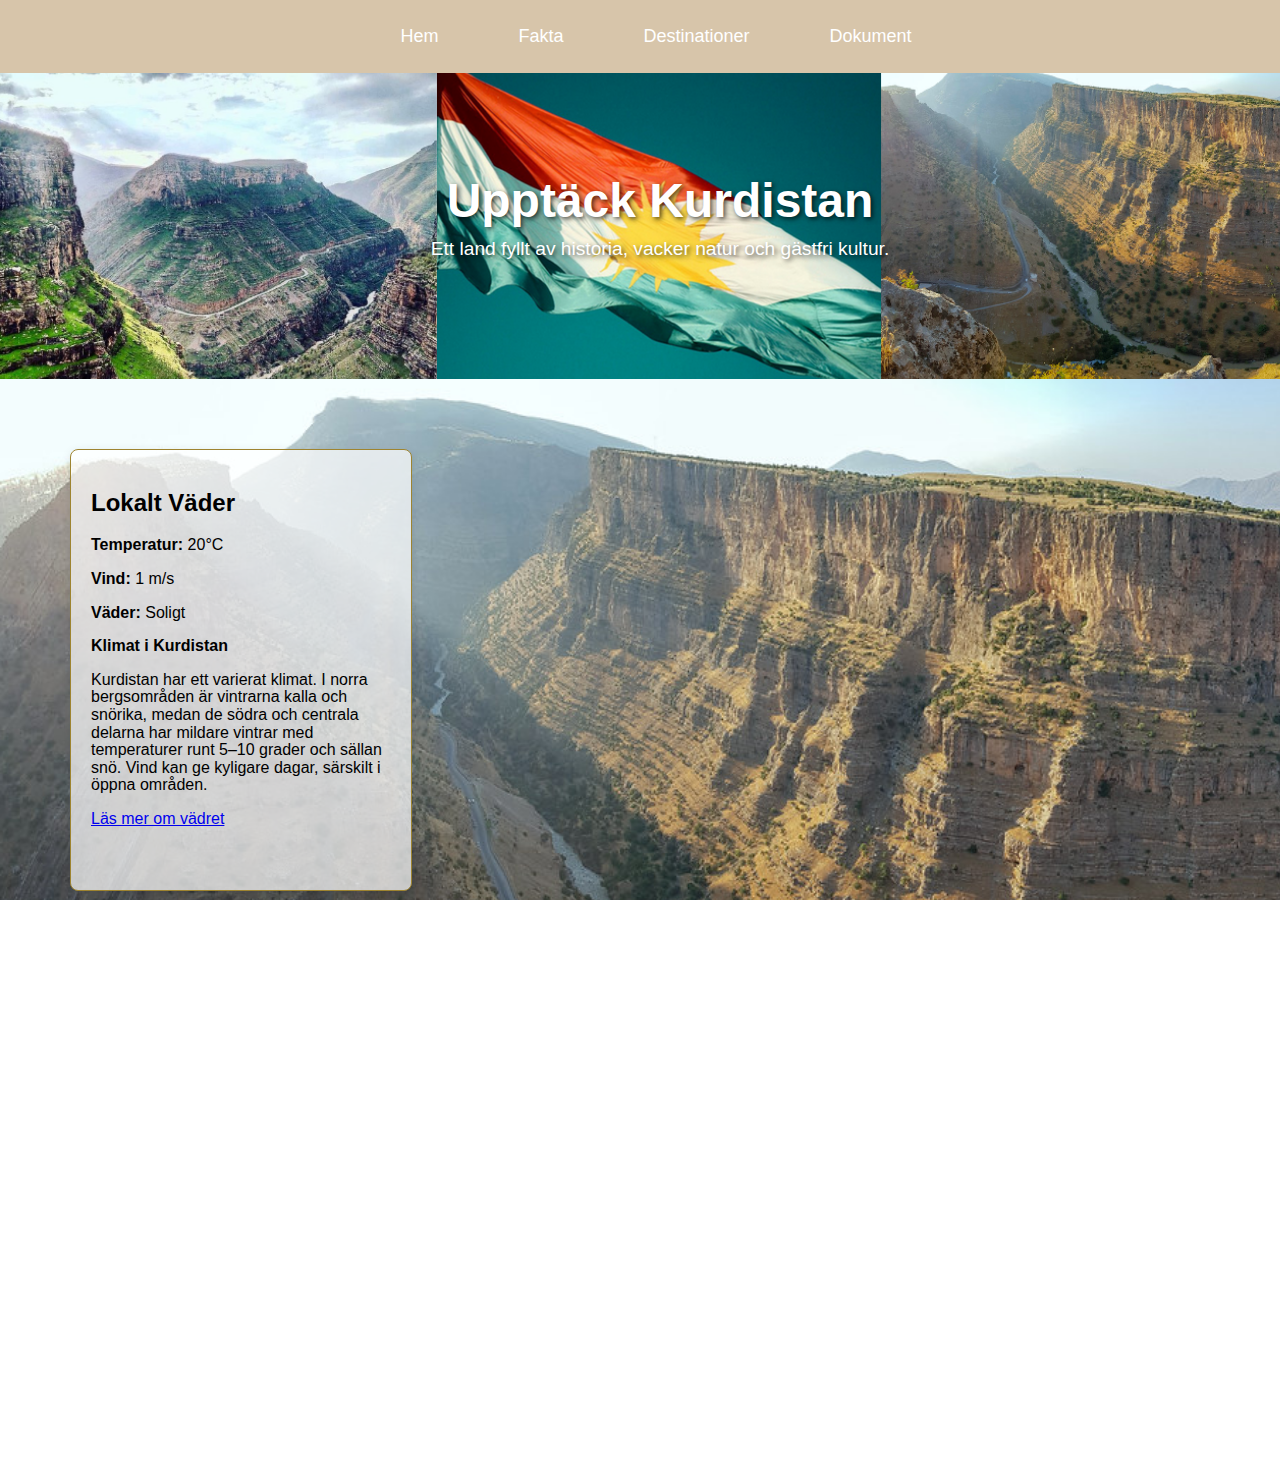
<file: index.html>
<!DOCTYPE html>
<html lang="en">
<head>
    <meta charset="UTF-8">
    <meta name="viewport" content="width=device-width, initial-scale=1.0">
    <title>Hem - Visit Kurdistan</title>
    <link rel="stylesheet" href="style.css">
</head>
<body>
    <div class="grid.container">
        <nav>
            <ul>
                <li><a href="index.html" class="home-button">Hem</a></li>
                <li><a href="fakta.html">Fakta</a></li>
                <li><a href="destinationer.html">Destinationer</a></li>
                <li><a href="dokument.html">Dokument</a></li>
            </ul>
        </nav>
        <header class="home-header">
            <h1>Upptäck Kurdistan</h1>
            <p>Ett land fyllt av historia, vacker natur och gästfri kultur.</p>
        </header>
        <main>
            <section class="gallery">
                <div class="weather-info">
                    <h2>Lokalt Väder</h2>
                    <p><strong>Temperatur:</strong> 20°C</p>
                    <p><strong>Vind:</strong> 1 m/s</p>
                    <p><strong>Väder:</strong> Soligt</p>
                    <p><strong>Klimat i Kurdistan</strong><br></p>
        
                        <p>Kurdistan har ett varierat klimat. I norra bergsområden är vintrarna kalla och snörika, medan de södra och centrala delarna har mildare vintrar med temperaturer runt 5–10 grader och sällan snö. Vind kan ge kyligare dagar, särskilt i öppna områden.</p>
                    <a href="https://www.timeanddate.com/weather/iraq/irbil" target="_blank">Läs mer om vädret</a>
                </div>
            </section>
        </main>
        <footer>
            <div class="footer-container">
                <div class="footer-section">
                    <h4>Kontakt</h4>
                    <p>Adress: Exempelgatan 12, 123 45 Stockholm</p>
                    <p>Telefon: +46 (0)123-456-789</p>
                    <p>E-post: <a href="mailto:info@exempel.se">info@exempel.se</a></p>
                </div>
            </div>
        </footer>
    </div>
</body>
</html>
</file>
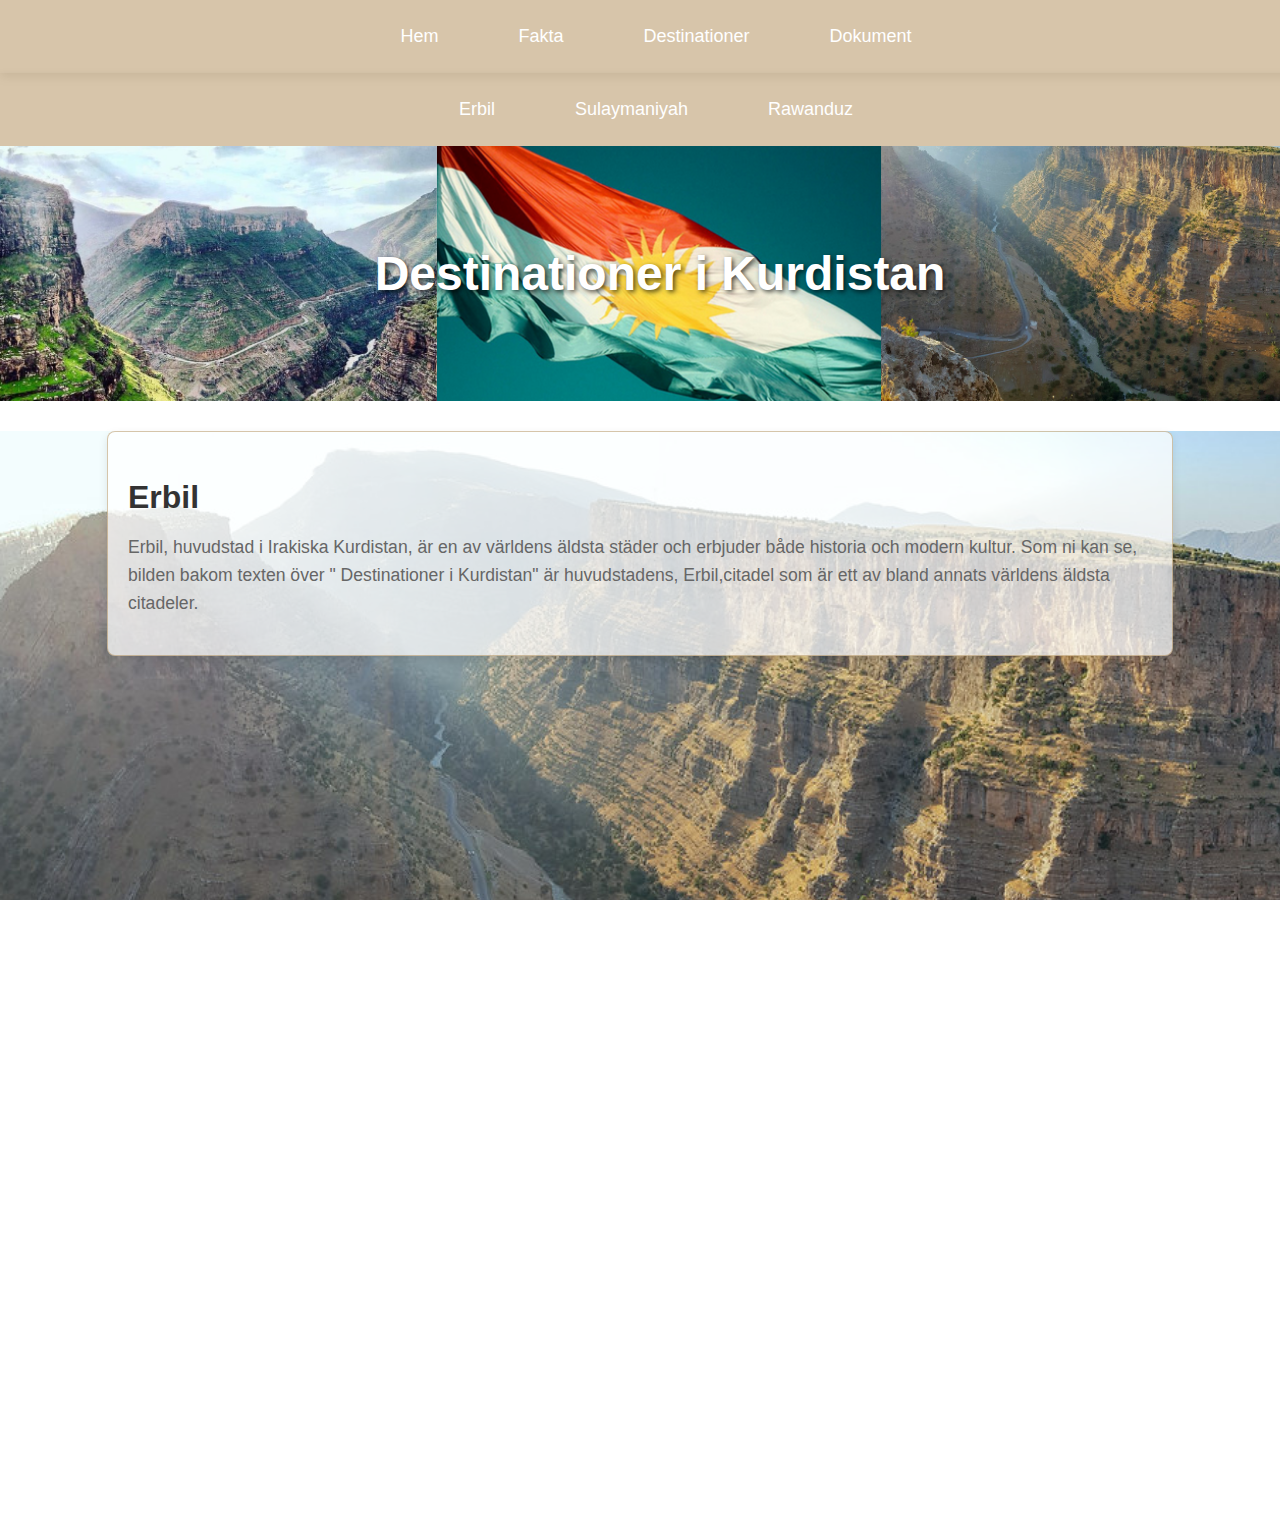
<file: destinationer.html>
<!DOCTYPE html>
<html lang="en">
<head>
    <meta charset="UTF-8">
    <meta name="viewport" content="width=device-width, initial-scale=1.0">
    <title>Destinationer - Visit Kurdistan</title>
    <link rel="stylesheet" href="style.css">
</head>
<body>
    <div class="grid.container">
        <nav>
            <ul>
                <li><a href="index.html">Hem</a></li>
                <li><a href="fakta.html">Fakta</a></li>
                <li><a href="destinationer.html">Destinationer</a></li>
                <li><a href="dokument.html">Dokument</a></li>
            </ul>
        </nav>
        <nav>
            <ul class="local-nav">
                <li><a href="#erbil">Erbil</a></li>
                <li><a href="sulaymaniyah.html">Sulaymaniyah</a></li>
                <li><a href="rawanduz.html">Rawanduz</a></li>
            </ul>
        </nav>
        <header>
            <h1>Destinationer i Kurdistan</h1>
        </header>
            <main>
                
            <section id="erbil" class="destination-section">
                <h2>Erbil</h2>
                <p>Erbil, huvudstad i Irakiska Kurdistan, är en av världens äldsta städer och erbjuder både historia och modern kultur. Som ni kan se, bilden bakom texten över " Destinationer i Kurdistan" är huvudstadens, Erbil,citadel som är ett av bland annats världens äldsta citadeler.</p>
            </section>

        </main>
        <footer>
            <div class="footer-container">
                <!-- Kontaktinformation -->
                <div class="footer-section">
                    <h4>Kontakt</h4>
                    <p>Adress: Exempelgatan 12, 123 45 Stockholm</p>
                    <p>Telefon: +46 (0)123-456-789</p>
                    <p>E-post: <a href="mailto:info@exempel.se">info@exempel.se</a></p>
                </div>
            </div>
        </footer>
    </div>
</body>
</html>
</file>
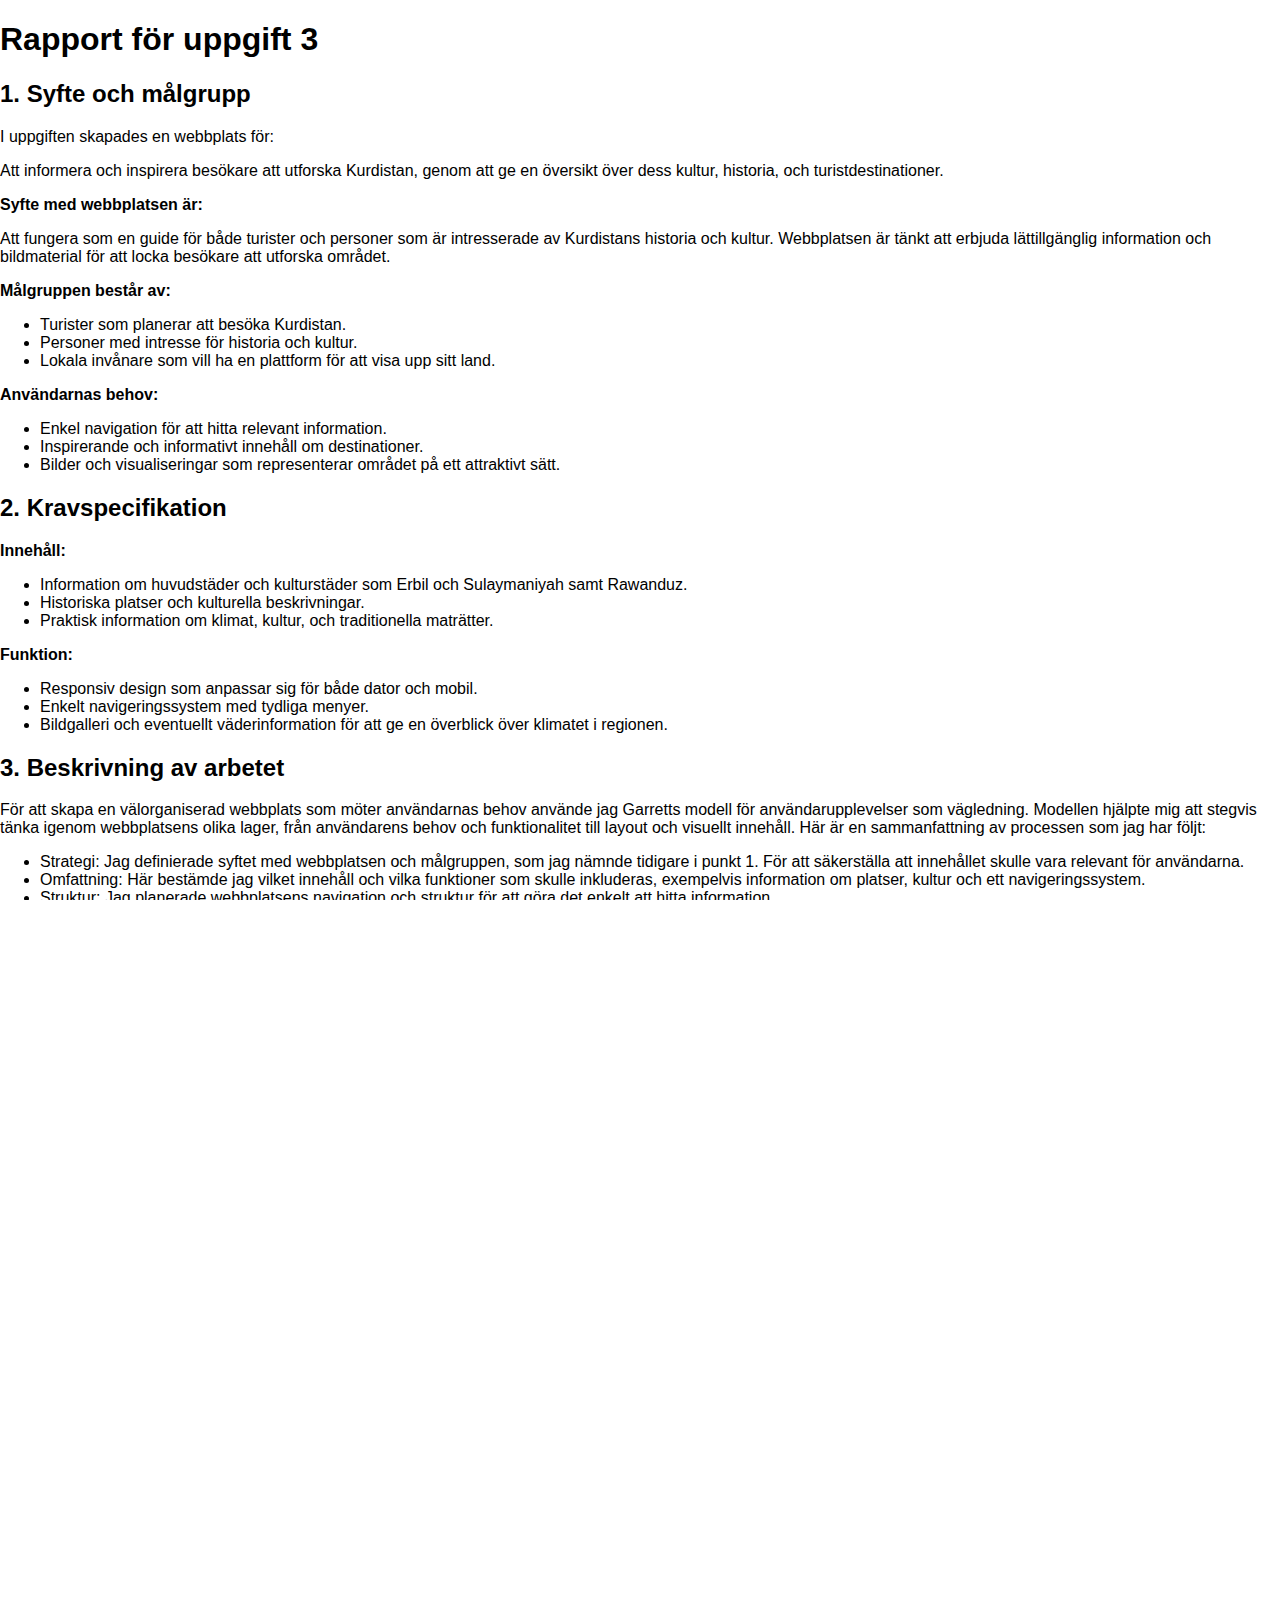
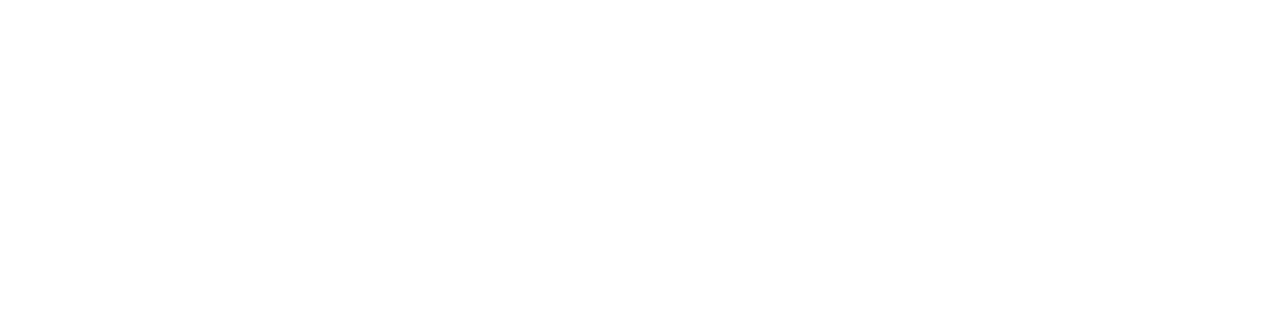
<file: dokument.html>
<!DOCTYPE html>
<html lang="en">
<head>
    <meta charset="UTF-8">
    <meta name="viewport" content="width=device-width, initial-scale=1.0">
    <title>Document</title>
    <link rel="stylesheet" href="style.css">
</head>
<body>

    <h1>Rapport för uppgift 3</h1>

    <h2>1. Syfte och målgrupp</h2>
    <p>I uppgiften skapades en webbplats för:</p>
    <p>Att informera och inspirera besökare att utforska Kurdistan, genom att ge en översikt över dess kultur, historia, och turistdestinationer.</p>
    <p><strong>Syfte med webbplatsen är:</strong></p>
    <p>Att fungera som en guide för både turister och personer som är intresserade av Kurdistans historia och kultur. Webbplatsen är tänkt att erbjuda lättillgänglig information och bildmaterial för att locka besökare att utforska området.</p>
    <p><strong>Målgruppen består av:</strong></p>
    <ul>
        <li>Turister som planerar att besöka Kurdistan.</li>
        <li>Personer med intresse för historia och kultur.</li>
        <li>Lokala invånare som vill ha en plattform för att visa upp sitt land.</li>
    </ul>
    <p><strong>Användarnas behov:</strong></p>
    <ul>
        <li>Enkel navigation för att hitta relevant information.</li>
        <li>Inspirerande och informativt innehåll om destinationer.</li>
        <li>Bilder och visualiseringar som representerar området på ett attraktivt sätt.</li>
    </ul>

    <h2>2. Kravspecifikation</h2>
    <p><strong>Innehåll:</strong></p>
    <ul>
        <li>Information om huvudstäder och kulturstäder som Erbil och Sulaymaniyah samt Rawanduz.</li>
        <li>Historiska platser och kulturella beskrivningar.</li>
        <li>Praktisk information om klimat, kultur, och traditionella maträtter.</li>
    </ul>
    <p><strong>Funktion:</strong></p>
    <ul>
        <li>Responsiv design som anpassar sig för både dator och mobil.</li>
        <li>Enkelt navigeringssystem med tydliga menyer.</li>
        <li>Bildgalleri och eventuellt väderinformation för att ge en överblick över klimatet i regionen.</li>
    </ul>

    <h2>3. Beskrivning av arbetet</h2>
    <p>För att skapa en välorganiserad webbplats som möter användarnas behov använde jag Garretts modell för användarupplevelser som vägledning. Modellen hjälpte mig att stegvis tänka igenom webbplatsens olika lager, från användarens behov och funktionalitet till layout och visuellt innehåll. Här är en sammanfattning av processen som jag har följt:</p>
    <ul>
        <li>Strategi: Jag definierade syftet med webbplatsen och målgruppen, som jag nämnde tidigare i punkt 1. För att säkerställa att innehållet skulle vara relevant för användarna.</li>
        <li>Omfattning: Här bestämde jag vilket innehåll och vilka funktioner som skulle inkluderas, exempelvis information om platser, kultur och ett navigeringssystem.</li>
        <li>Struktur: Jag planerade webbplatsens navigation och struktur för att göra det enkelt att hitta information.</li>
        <li>Layout: Webbplatsens layout togs fram för att skapa en lättnavigerad och estetiskt tilltalande sida.</li>
        <li>Ytan: Jag valde färger, bilder och typografi som skulle representera Kurdistan på ett tilltalande sätt.</li>
    </ul>

    <h2>4. Bilder</h2>
    <p>Bilderna har redigerats i ett bildredigeringsprogram, där följande gjorts:</p>
    <ul>
        <li>Justering av ljusstyrka och kontrast för att framhäva detaljer.</li>
        <li>Komprimering av bilder för snabbare laddningstid.</li>
        <li>Bildbeskärning för att passa webbplatsens layout.</li>
    </ul>
    <p><strong>Canvas</strong> används på sidan för att optimera bildval baserat på skärmstorlek, vilket förbättrar sidans laddningstid och anpassar visningen av bilder. Header-bilden fixades genom Canva som varit till hjälp.</p>

    <h2>5. Utvärdering mot kravspecifikationen</h2>
    <p><strong>Info om huvudstäder och kulturstäder:</strong></p>
    <p>Uppfyllt. Webbplatsen innehåller detaljerad information om både Erbil och Sulaymaniyah, inklusive deras kulturella och historiska betydelse.</p>
    <p><strong>Historiska platser och kulturella beskrivningar:</strong></p>
    <p>Uppfyllt. Historiska platser och deras kulturella kontext presenteras på ett informativt sätt.</p>
    <p><strong>Praktisk information om klimat, kultur och traditionella maträtter:</strong></p>
    <p>Uppfyllt. Klimat och kulturell indromation finns, hade kunnat finnas mer specefika saker om maträtter samt kultur.</p>
    <p><strong>Responsiv design:</strong></p>
    <p>Uppfyllt. Webbplatsen anpassar sig väl till olika skärmar och enheter.</p>
    <p><strong>Enkelt navigeringssystem:</strong></p>
    <p>Uppfyllt. Menyerna är tydliga och användarvänliga.</p>
    <p><strong>Bildgalleri och väderinformation:</strong></p>
    <p>Delvis uppfyllt. Bildgalleriet är komplett, men väderinformationen kan förbättras genom att använda mer exakta och realtidsbaserade data.</p>

    <h2>6. Användartest</h2>
    <p><strong>Metod "Tänka högt" (Thinking Out Loud):</strong> Användare ombads navigera genom webbplatsen medan de uttryckte sina tankar högt. Feedback samlades in om navigering, tydlighet i information, och det visuella intrycket av bilder och innehåll.</p>

    <h2>Källförteckning</h2>
    <ul>
        <li>Google tillåtna bilder (Google, 2024).</li>
        <li>Canva-redigeringsverktyg (Canva, 2024).</li>
        <li>ChatGPT som konsultationskälla (OpenAI, 2024).</li>
        <li>Referenser i texten:</li>
        <p>Google tillåtna bilder användes för att skapa visuellt innehåll (Google, 2024). Canva användes för att redigera bilder och skapa header-layouten (Canva, 2024). ChatGPT användes för att kontrollera information. (OpenAI, 2024)</p>
    </ul>

</body>
</html>
</file>
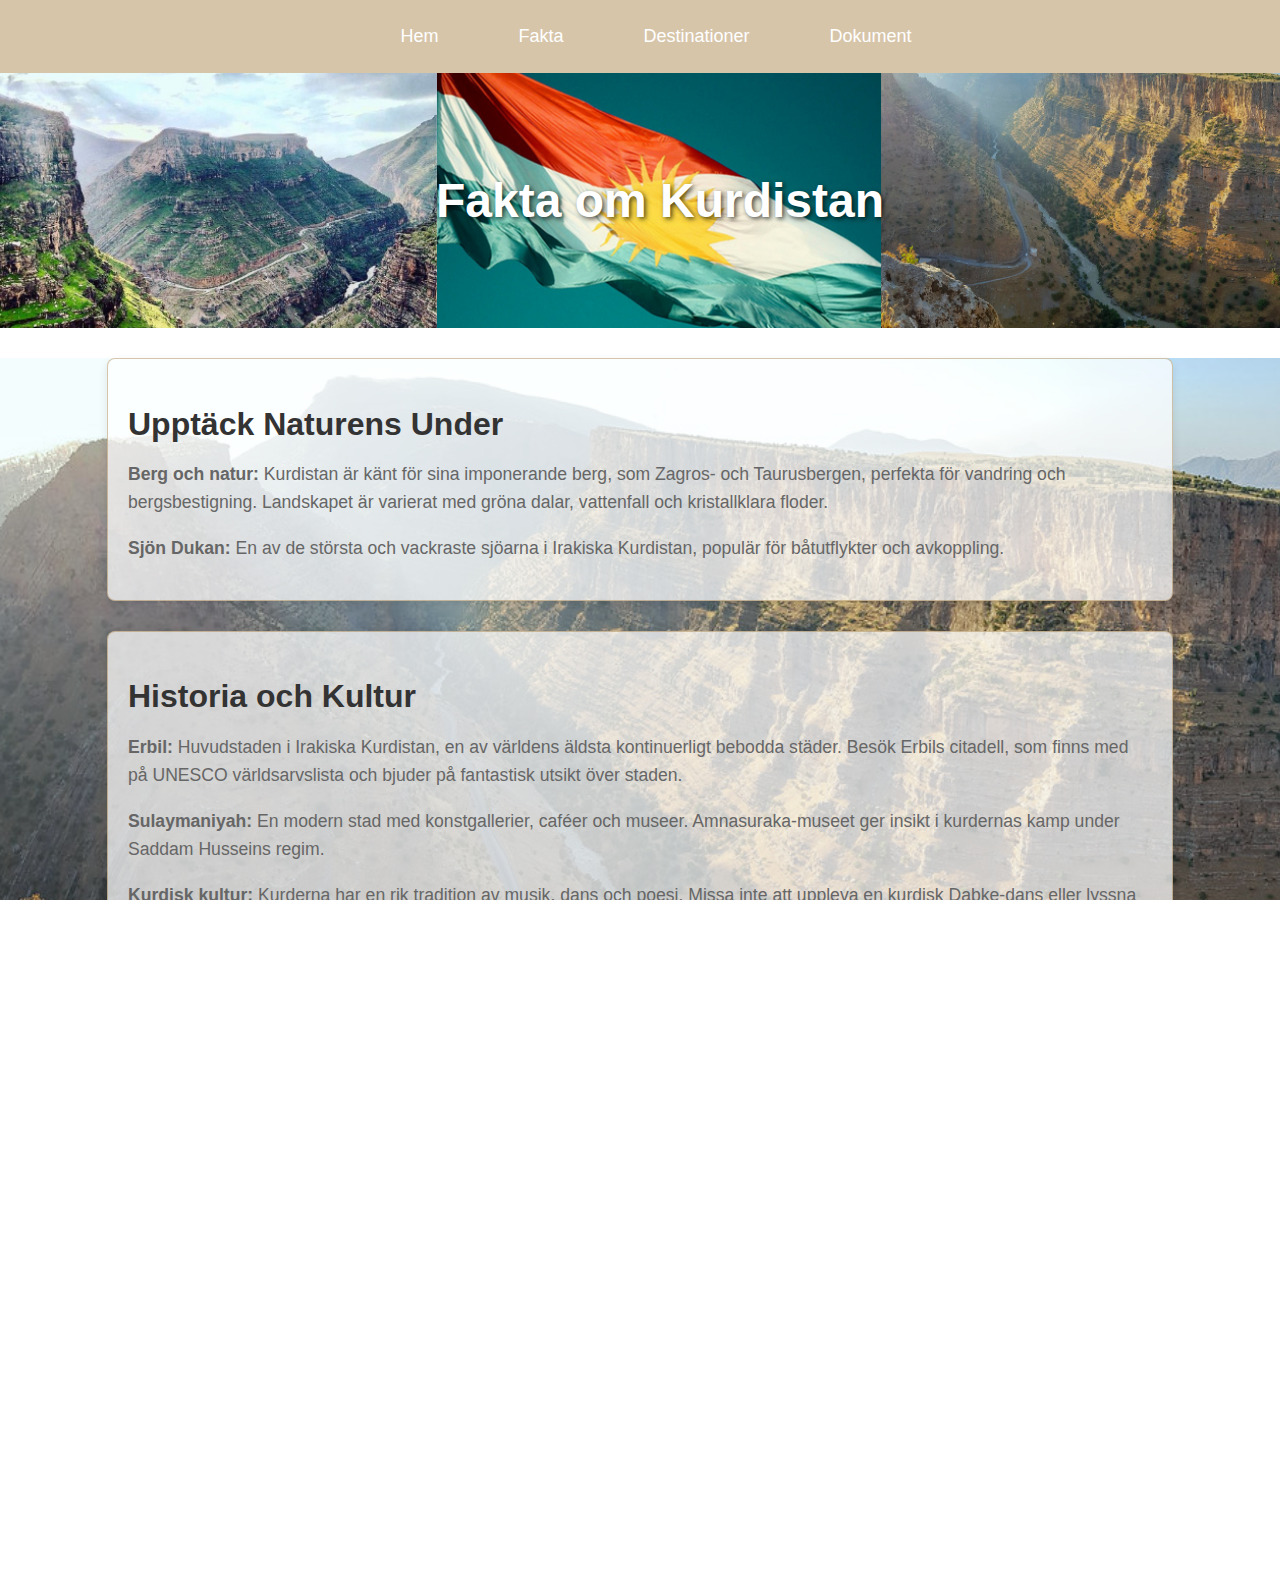
<file: fakta.html>
<!DOCTYPE html>
<html lang="en">
<head>
    <meta charset="UTF-8">
    <meta name="viewport" content="width=device-width, initial-scale=1.0">
    <title>Fakta - Visit Kurdistan</title>
    <link rel="stylesheet" href="style.css">
</head>
<body>
    <div class="grid.container">
        <nav>
            <ul>
                <li><a href="index.html">Hem</a></li>
                <li><a href="fakta.html">Fakta</a></li>
                <li><a href="destinationer.html">Destinationer</a></li>
                <li><a href="dokument.html">Dokument</a></li>
            </ul>
        </nav>

        <header>
            <h1>Fakta om Kurdistan</h1>
        </header>
        
        <main>
            <section class="fact-section">
                <h2>Upptäck Naturens Under</h2>
                    <p><strong>Berg och natur:</strong> Kurdistan är känt för sina imponerande berg, som Zagros- och Taurusbergen, perfekta för vandring och bergsbestigning. Landskapet är varierat med gröna dalar, vattenfall och kristallklara floder.</p>

                    <p><strong>Sjön Dukan:</strong> En av de största och vackraste sjöarna i Irakiska Kurdistan, populär för båtutflykter och avkoppling.</p>
            </section>

            <section class="fact-section">
                <h2>Historia och Kultur</h2>
                    <p><strong>Erbil:</strong> Huvudstaden i Irakiska Kurdistan, en av världens äldsta kontinuerligt bebodda städer. Besök Erbils citadell, som finns med på UNESCO världsarvslista och bjuder på fantastisk utsikt över staden.</p>
                
                    <p><strong>Sulaymaniyah:</strong> En modern stad med konstgallerier, caféer och museer. Amnasuraka-museet ger insikt i kurdernas kamp under Saddam Husseins regim.</p>

                    <p><strong>Kurdisk kultur: </strong> Kurderna har en rik tradition av musik, dans och poesi. Missa inte att uppleva en kurdisk Dabke-dans eller lyssna på den traditionella musiken som spelas på tambur.</p>
            </section>

            <section class="fact-section">
                <h2>Mat och Gästfrihet</h2>
                <div class="food-info">
                <p><strong>Matkultur:</strong> Prova den lokala kurdiska maten! Traditionella rätter som dolma (fyllda grönsaker), kebab och biryani är en fröjd för smaklökarna. Kurderna är också kända för sitt gästfria sätt, du kommer alltid att bli välkomnad med te och ett vänligt leende.</p>
                <img src="img/dolma.png" alt="Kurdiskt dolma" class="dolma">
                </div>
            </section>

            <section class="fact-section">
                <h2>Äventyr och Upplevelser</h2>
                <p><strong>Peshmerga-museet:</strong> Lär dig om kurdernas frihetskamp genom spännande utställningar och berättelser från Peshmerga, Kurdistans försvarsstyrkor.</p>
            
                <p><strong>Vandring och utforskning:</strong> Ta en tur till det natursköna området Rawanduz med sina djupa raviner och fantastiska utsiktsplatser, eller utforska Ahmadiya, en uråldrig stad byggd på en platå.</p>
            </section>
        </main>

        <footer>
            <div class="footer-container">
                <!-- Kontaktinformation -->
                <div class="footer-section">
                    <h4>Kontakt</h4>
                    <p>Adress: Exempelgatan 12, 123 45 Stockholm</p>
                    <p>Telefon: +46 (0)123-456-789</p>
                    <p>E-post: <a href="mailto:info@exempel.se">info@exempel.se</a></p>
                </div>
            </div>
        </footer>
    </div>
</body>
</html>
</file>
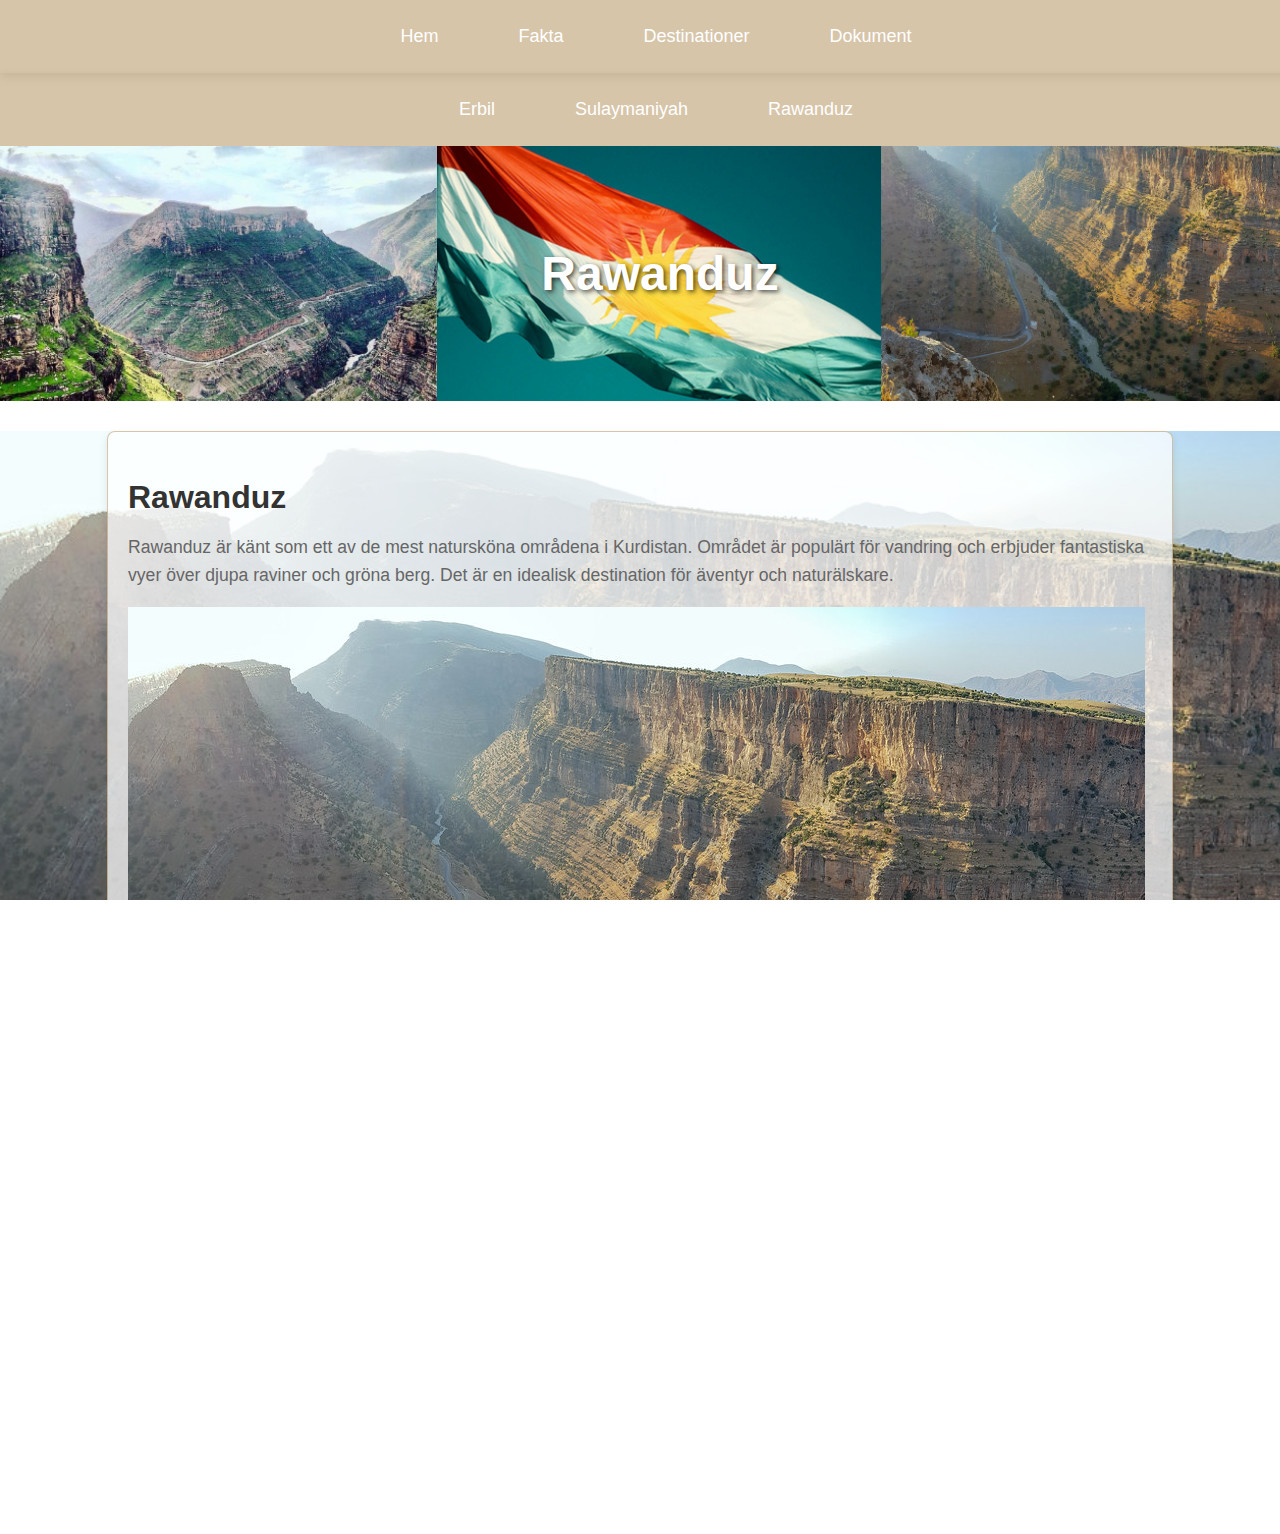
<file: rawanduz.html>
<!DOCTYPE html>
<html lang="en">
<head>
    <meta charset="UTF-8">
    <meta name="viewport" content="width=device-width, initial-scale=1.0">
    <title>Rawanduz - Destinationer</title>
    <link rel="stylesheet" href="../style.css">
</head>
<body>
    <div class="grid.container">
        <nav>
            <ul>
                <li><a href="index.html">Hem</a></li>
                <li><a href="fakta.html">Fakta</a></li>
                <li><a href="destinationer.html">Destinationer</a></li>
                <li><a href="dokument.html">Dokument</a></li>
            </ul>
        </nav>

        <nav>
            <ul class="local-nav">
                <li><a href="#erbil">Erbil</a></li>
                <li><a href="sulaymaniyah.html">Sulaymaniyah</a></li>
                <li><a href="rawanduz.html">Rawanduz</a></li>
            </ul>
        </nav>
        
        <header>
            <h1>Rawanduz</h1>
        </header>
   
        <main>
            <section class="destination-section">
                <h2>Rawanduz</h2>
                <p>Rawanduz är känt som ett av de mest natursköna områdena i Kurdistan. Området är populärt för vandring och erbjuder fantastiska vyer över djupa raviner och gröna berg. Det är en idealisk destination för äventyr och naturälskare.</p>
                <img src="img/natur.png" alt="Kurdiskt dolma" class="natur">
            </section>
        </main>
        <!-- Footer -->
        <footer>
            <div class="footer-container">
                <div class="footer-section">
                    <h4>Kontakt</h4>
                    <p>Adress: Exempelgatan 12, 123 45 Stockholm</p>
                    <p>Telefon: +46 (0)123-456-789</p>
                    <p>E-post: <a href="mailto:info@exempel.se">info@exempel.se</a></p>
                </div>
            </div>
        </footer>
    </div>
</body>
</html>
</file>
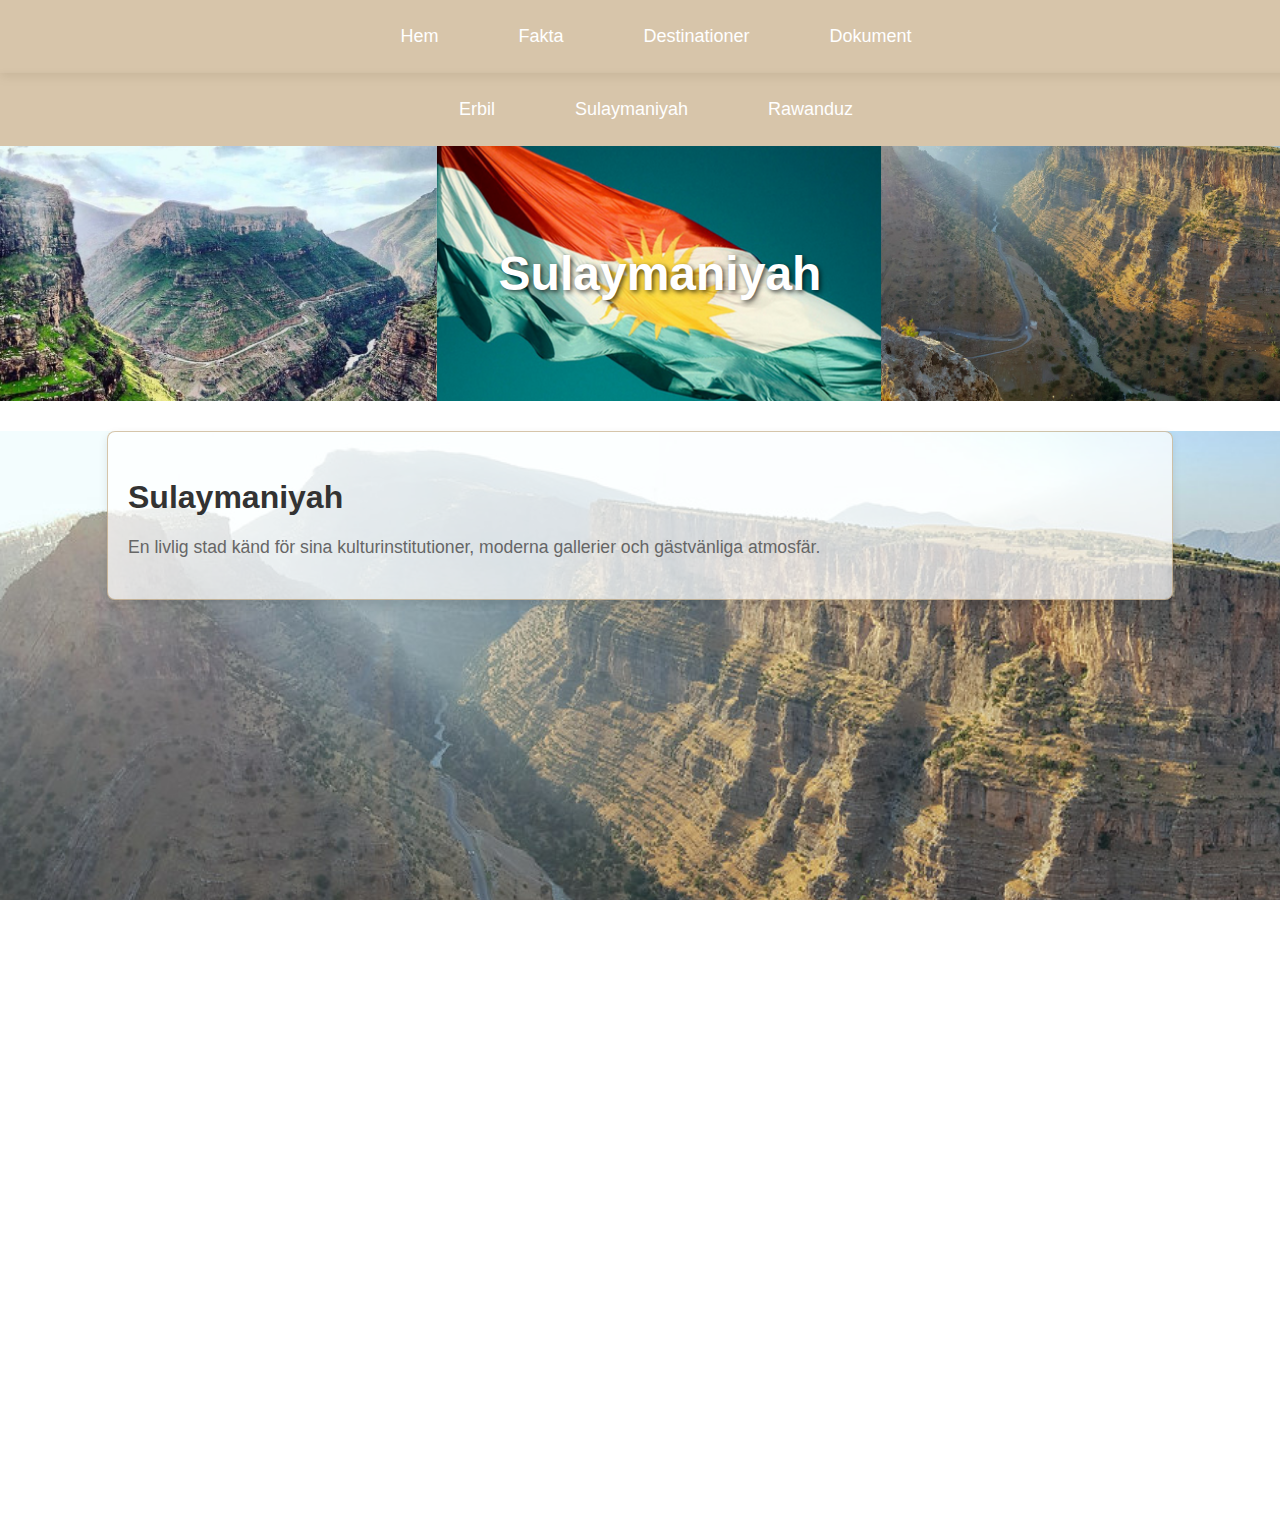
<file: sulaymaniyah.html>
<!DOCTYPE html>
<html lang="en">
<head>
    <meta charset="UTF-8">
    <meta name="viewport" content="width=device-width, initial-scale=1.0">
    <title>Sulaymaniyah - Visit Kurdistan</title>
    <link rel="stylesheet" href="style.css">
</head>
<body>
    <div class="grid.container">
        <nav>
            <ul>
                <li><a href="index.html">Hem</a></li>
                <li><a href="fakta.html">Fakta</a></li>
                <li><a href="destinationer.html">Destinationer</a></li>
                <li><a href="dokument.html">Dokument</a></li>
            </ul>
        </nav>

        <nav>
            <ul class="local-nav">
                <li><a href="destinationer.html">Erbil</a></li>
                <li><a href="sulaymaniyah.html">Sulaymaniyah</a></li>
                <li><a href="rawanduz.html">Rawanduz</a></li>
            </ul>
        </nav>

        <header>
            <h1>Sulaymaniyah</h1>
        </header>
        <main>
            <section class="destination-section">
                <h2>Sulaymaniyah</h2>
                <p>En livlig stad känd för sina kulturinstitutioner, moderna gallerier och gästvänliga atmosfär.</p>
            </section>
        </main>
        <footer>
            <div class="footer-container">
                <div class="footer-section">
                    <h4>Kontakt</h4>
                    <p>Adress: Exempelgatan 12, 123 45 Stockholm</p>
                    <p>Telefon: +46 (0)123-456-789</p>
                    <p>E-post: <a href="mailto:info@exempel.se">info@exempel.se</a></p>
                </div>
            </div>
        </footer>
    </div>
</body>
</html>
</file>
<file: style.css>
/* Grundläggande stilmall */
html, body {
    font-family: Arial, sans-serif;
    margin: 0;
    padding: 0;
    background-color: #ffffff;
    height: 100%;
    width: 100%;
    overflow-x: hidden;
}

nav {
    background-color: rgba(158, 115, 49, 0.411);
    padding: 1em;
    box-shadow: 0 4px 10px rgba(0, 0, 0, 0.1);
    grid-area: nav;
    width: 100%;
}


nav ul {
    list-style-type: none;
    margin: 0;
    padding: 0;
    display: flex;
    justify-content: center;
}

nav ul li {
    margin: 0 20px;
    position: relative;
    overflow: hidden;
    color: #000000;
}

nav ul li a {
    color: white;
    text-decoration: none;
    font-size: 18px;
    padding: 10px 20px;
    display: block;
    border-radius: 5px;
    position: relative;
    z-index: 2;
    transition: color 0.3s ease, transform 0.3s ease;
}

/* Knappspecifika hover-effekter */
nav ul li a:hover {
    transform: scale(1.1);
}

/* Hover-effekt för "Hem" */
nav ul li:nth-child(1)::before {
    content: "";
    position: absolute;
    top: 0;
    left: -100%;
    width: 100%;
    height: 100%;
    background: linear-gradient(120deg,#ff775f, #ff4500); /* Grön färg för "Hem" */
    transition: left 0.5s ease;
    z-index: 1;
    border-radius:190px;
}

nav ul li:nth-child(1):hover::before {
    left: 0;
}

/* Hover-effekt för "Fakta" */
nav ul li:nth-child(2)::before {
    content: "";
    position: absolute;
    top: 0;
    left: -100%;
    width: 100%;
    height: 100%;
    background: linear-gradient(120deg, #dcdcdc, yellow); /* Vit färg för "Fakta" */
    transition: left 0.5s ease;
    z-index: 1;
    border-radius:190px;
}

nav ul li:nth-child(2):hover::before {
    left: 0;
}


/* Hover-effekt för "Destinationer" */
nav ul li:nth-child(3)::before {
    content: "";
    position: absolute;
    top: 0;
    left: -100%;
    width: 100%;
    height: 100%;
    background: linear-gradient(120deg,#00ff00, #32cd32); /* Röd färg för "Destinationer" */
    transition: left 0.5s ease;
    z-index: 1;
    border-radius: 190px;
}

nav ul li:nth-child(3):hover::before {
    left: 0;
}

nav ul li:nth-child(4)::before {
    content: "";
    position: absolute;
    top: 0;
    left: -100%;
    width: 100%;
    height: 100%;
    background: linear-gradient(120deg,#cacaca, #ffffff); /* Röd färg för "Destinationer" */
    transition: left 0.5s ease;
    z-index: 1;
    border-radius: 190px;
}

nav ul li:nth-child(4):hover::before {
    left: 0;
}
.grid-container {
    display: grid;
    grid-template-rows: auto 1fr auto;
    height: 100vh; 
    grid-template-areas:
        "nav"
        "header"
        "main"
        "footer";
    grid-template-columns: 1fr;
}

header {
    background-image: url('img/header.png'); 
    background-size: cover;
    background-position: center;
    color: white;
    padding: 100px 20px;
    text-shadow: 2px 2px 5px rgba(0, 0, 0, 0.7);
    text-align: center;
    grid-area: header;
    width: 100%; 
  
}

.dolma {
    max-width: 10%; /* Maximal bredd */
    border-radius: 10px; /* Rundar hörnen */
    box-shadow: 0 4px 10px rgba(0, 0, 0, 0.1); /* Lägg till en skuggeffekt */
}

.food-info {
    display: flex; /* Gör så att elementen ligger bredvid varandra */
    align-items: center; /* Vertikalt centrerar text och bild */
    gap: 20px; /* Lägger mellanrum mellan texten och bilden */
}

.food-info p {
    flex: 1; /* Gör så att texten tar upp all tillgänglig plats */
    line-height: 1.6; /* Gör texten lättare att läsa */
}

main {
    grid-area: main;
    padding: 0px;
    background-image: url('img/natur.png'); 
    background-size: cover; /* Fyll hela main-sektionen */
    background-repeat: no-repeat; /* Undvik upprepning av bilden */
    height: 100vh;
    width: 100vw; 
}

header h1 {
    font-size: 3em;
    margin: 0;
    color: white;
}

header p {
    font-size: 1.2em;
    margin-top: 10px;
    color: #ffffff;
}

button {
    background-color: rgba(158, 115, 49, 0.411);
    color: white;
    padding: 10px 20px;
    border: none;
    border-radius: 80px;
    font-size: 1em;
    cursor: pointer;
    transition: background-color 0.3s ease;
}

.gallery {
    display: flex;
    justify-content: space-around;
    padding: 20px;
}

.gallery img {
    width: 30%;
    border-radius: 10px;
    transition: transform 0.3s ease;
}

.gallery img:hover {
    transform: scale(1.05);
}

/* Animerade sektioner */
.fact-section, .destination-section {
    margin: 30px auto;
    width: 80%;
    padding: 20px;
    background-color: #ffffffb9;
    border-radius: 8px;
    box-shadow: 0 2px 10px rgba(0, 0, 0, 0.1);
    transition: transform 0.3s ease, box-shadow 0.3s ease;
    color: #000000;
    border : 1px solid #000000;
    border-color: rgba(158, 115, 49, 0.411);
    box-shadow: 0 4px 10px rgba(0, 0, 0, 0.1);
}

.fact-section:hover, .destination-section:hover, .weather-info:hover, .button-container button:hover {
    transform: scale(1.05);
    box-shadow: 0 4px 15px rgba(0, 0, 0, 0.2);
}

.fact-section h2, .destination-section h2 {
    font-size: 2em;
    margin-bottom: 10px;
    color: #333;
}

.fact-section p, .destination-section p {
    font-size: 1.1em;
    color: #666;
    line-height: 1.6;
}

.weather-info {
    margin: 20px auto;
    margin-left: 50px;
    margin-top: 50px;
    font-size: 1em;
    box-shadow: 0 2px 10px rgba(0, 0, 0, 0.1);
    border-radius: 8px;
    padding: 20px;
    color: #000000;
    border : 1px solid #000000;
    border-color: #9e8430;
    width: 300px; 
    height: 400px; 
    line-height: 1.1;
    background-color: rgba(255, 255, 255, 0.712);
}

footer {
    background-color: rgb(158, 115, 49, 0.411);
    text-align: center;
    padding: 20px;
    background-position: bottom; /* Placera footern längst ner */
    bottom: 0;
    width: 100%; /* Se till att den fyller sidans bredd */
    margin: 0;
}

.button-container {
    text-align: center;
    margin-top: 20px;
    margin-bottom: 20px;
}

.button-container button {
    padding: 10px 20px;
    font-size: 16px;
    margin: 5px;
    cursor: pointer;
    background-color: rgba(158, 114, 49, 0.548);
}


/* Responsiv design */
@media (max-width: 768px) {
    .gallery {
        flex-direction: column;
        align-items: center;
    }

    .gallery img {
        width: 80%;
        margin-bottom: 20px;
    }
}
</file>
